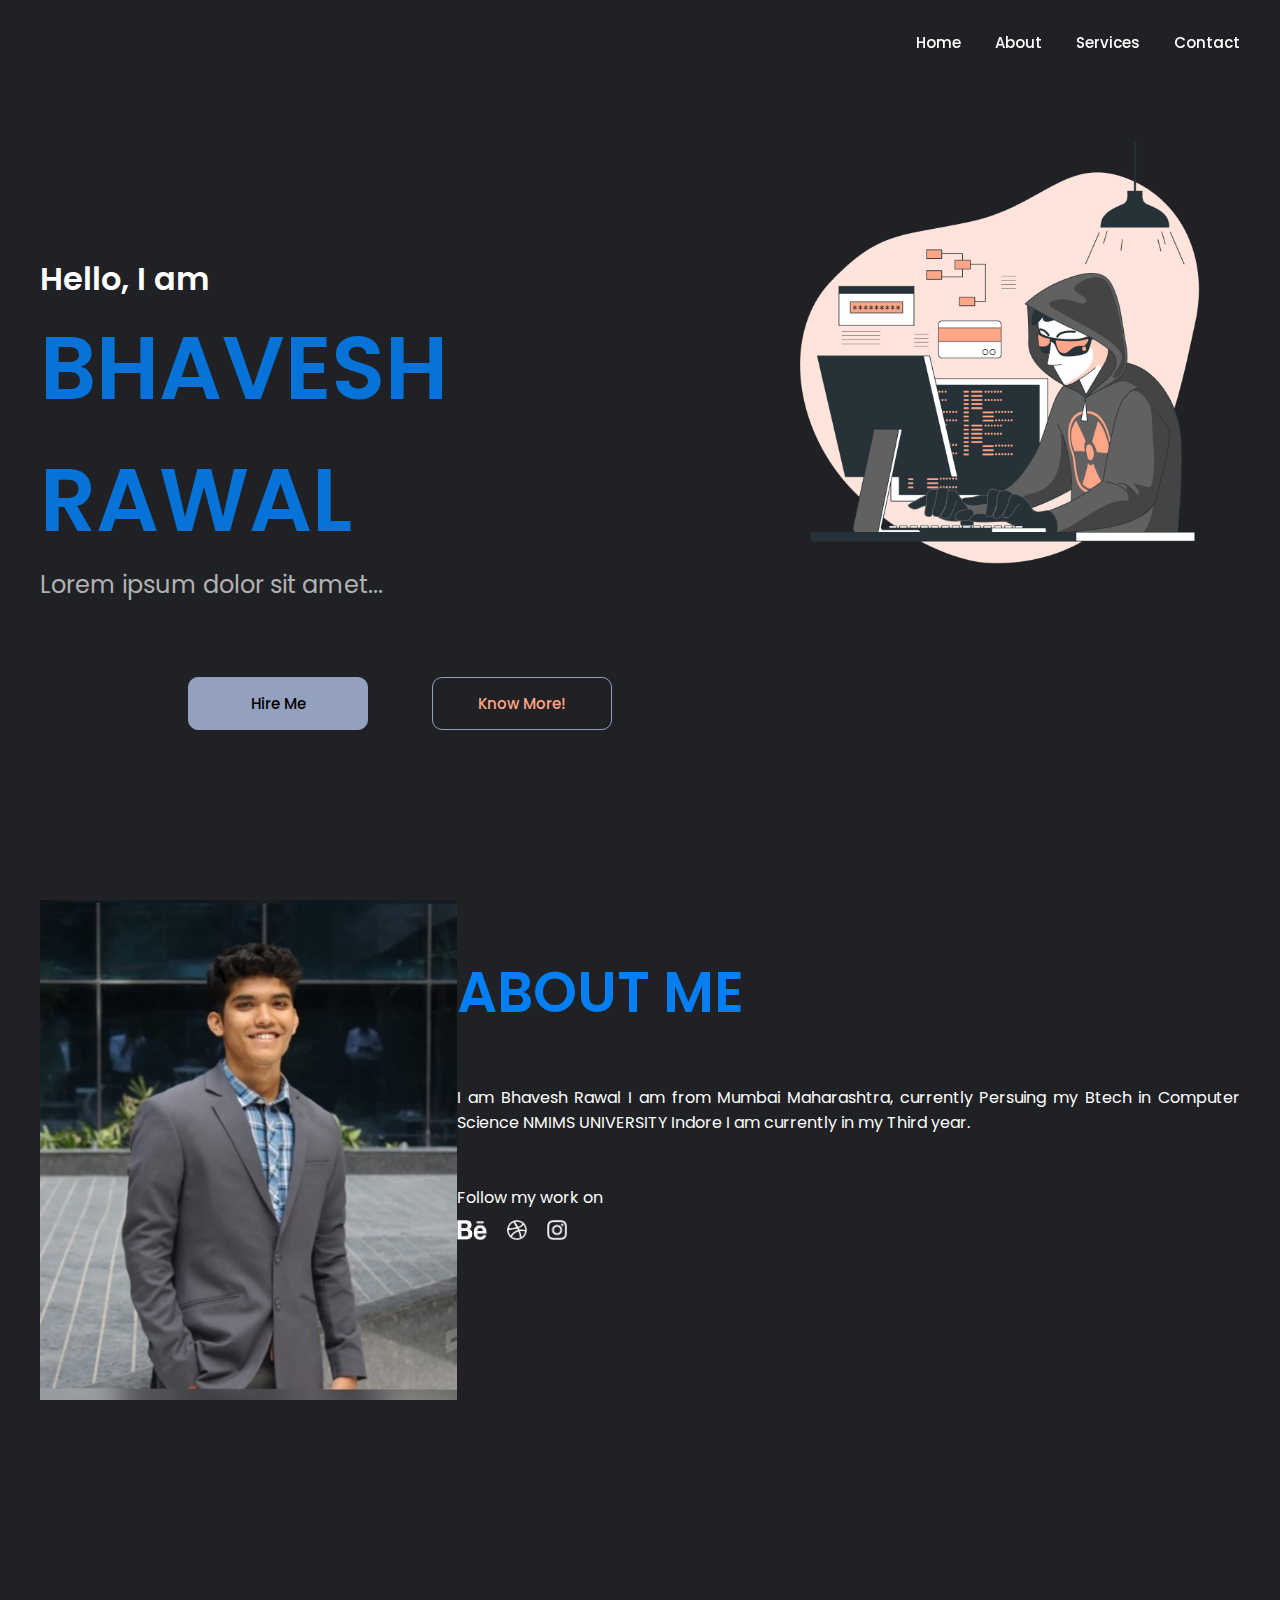
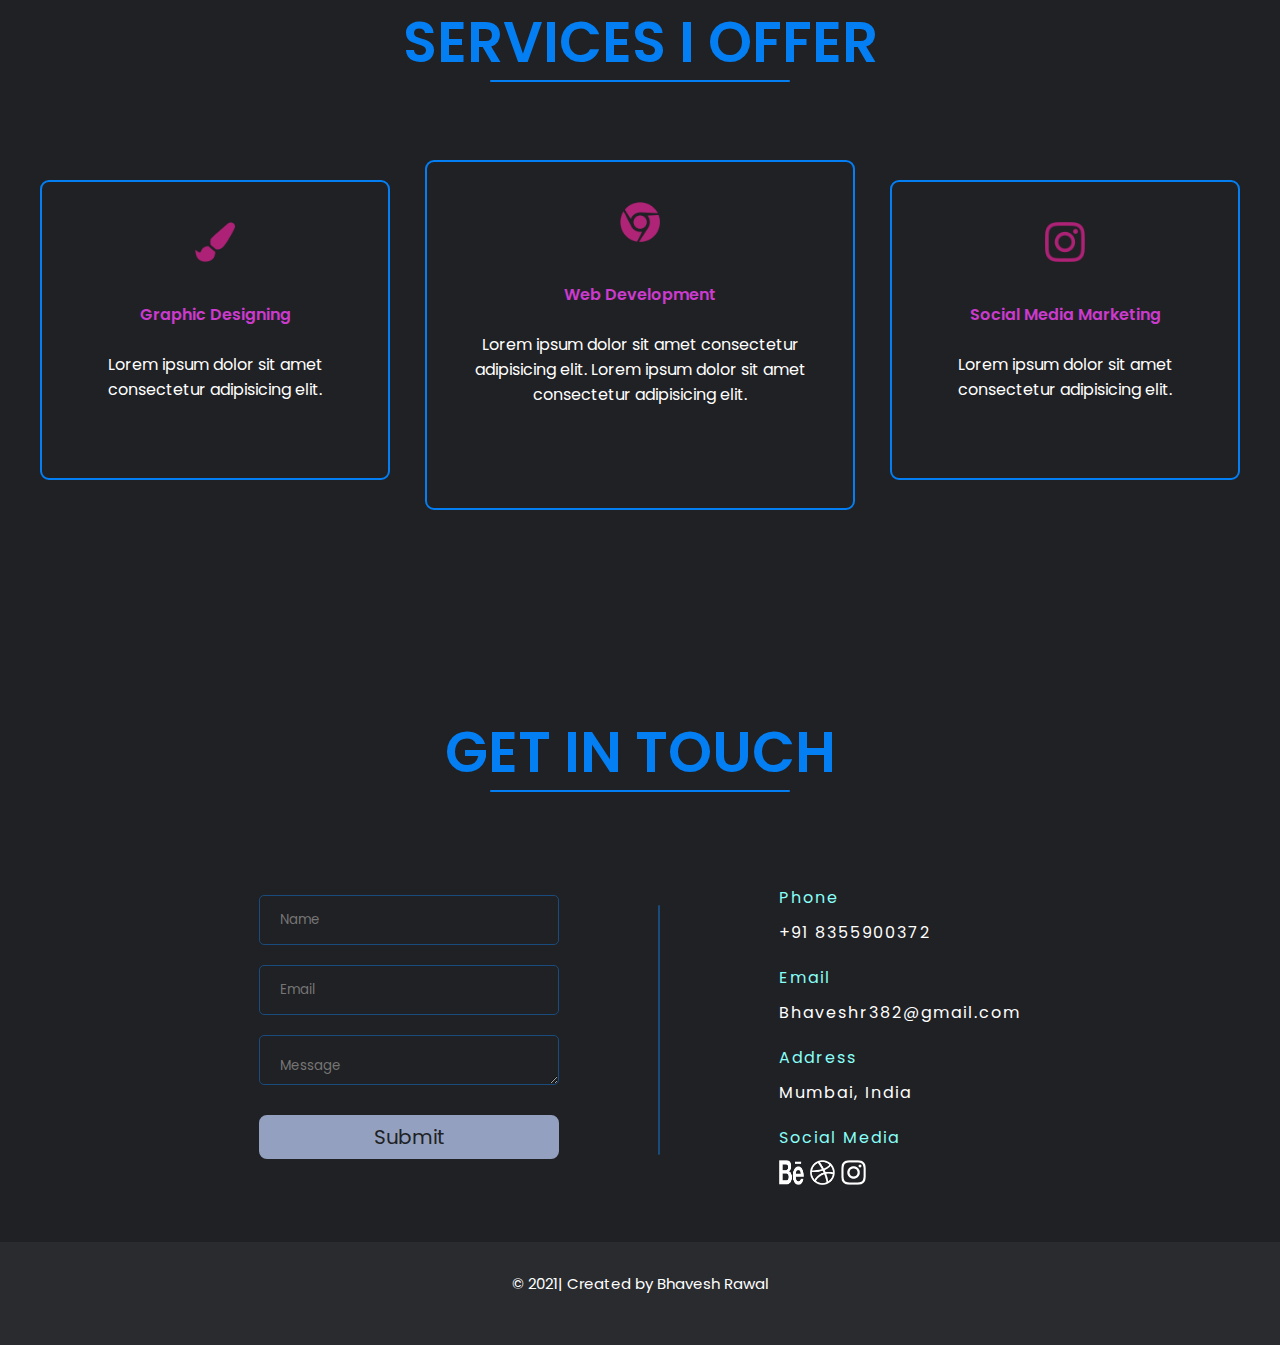
<file: source code/index.html>
<html lang="en">

<head>
  <meta charset="UTF-8" />
  <meta name="viewport" content="width=device-width , initial-scale=1.0" />
  <title>My Portfolio!</title>
  <link rel="preconnect" href="https://fonts.googleapis.com" />
  <link rel="preconnect" href="https://fonts.gstatic.com" crossorigin />
  <link
    href="https://fonts.googleapis.com/css2?family=Poppins:ital,wght@0,100;0,200;0,300;0,400;1,200;1,300;1,500;1600;400&display=swap"
    rel="stylesheet" />
  <link rel="stylesheet" href="https://cdnjs.cloudflare.com/ajax/libs/font-awesome/5.13.1/css/all.min.css">
  <link rel="stylesheet" href="./css/style.css" />
  <script src="https://cdnjs.cloudflare.com/ajax/libs/jquery/3.5.1/jquery.min.js"></script>
  <script src="./js/script.js"></script>
</head>

</html>

<body>
  <nav class="navbar">
    <div class="inner-width">
      <a href="/" class="logo"></a>
      <button class="menu-toggler">
        <span></span>
        <span></span>
        <span></span>
      </button>
      <div class="navbar-menu">
        <a href="#">Home</a>
        <a href="#about">About</a>
        <a href="#services">Services</a>
        <a href="#contact">Contact</a>
      </div>
    </div>
  </nav>

  <!--Home-->
  <section id="home">
    <div class="inner-width">
      <div class="content">
        <div class="heroComp">

          <span class="head-title">Hello, I am</span>
          <span class="head-subtitle">BHAVESH RAWAL</span>
          <span class="head-about">Lorem ipsum dolor sit amet...</span>
          <div class="buttons">
            <a href="#contact">Hire Me</a>
            <a href="#">Know More!</a>
          </div>
        </div>



        <img class="hackerImage" src="../assets/hacker-bro 1.png" />
      </div>
    </div>
    </div>
  </section>

  <section id="about">
    <div class="inner-width">
      <div class="about">
        <div class="about-image">
      <img src="../assets/group 1.png" alt="" class="about-image">
        </div>
        <div>
          <h1 class="section-title" style="margin-top: 50px;">ABOUT ME</h1>
          <p class="about-text">
            I am Bhavesh Rawal I am from Mumbai Maharashtra, currently Persuing my Btech in Computer Science NMIMS UNIVERSITY Indore
            I am currently in my Third year.

          </p>

          <p class="about-text">

          </p>

          <p class="about-text">
            Follow my work on
          </p>
          <span class="icons">
            <img src="../assets/vector-1.png" alt="" class="sm">
            <img src="../assets/vector-3.png" alt="" class="sm">
            <img src="../assets/vector-2.png" alt="" class="sm">
          </span>
        </div>
      </div>
    </div>
    </div>
  </section>


  <section id="services">
    <div class="inner-width">
      <div class="section-title" style="padding-top: 150px;text-align: center;"><span class="titleSection">SERVICES I
          OFFER</span></div>
      <br>
      <br>
      <br>
      <div class="services">
        <div class="service">
          <img src="../assets/vector-7.png" alt="">
          <h4>Graphic Designing</h4>
          <br>
          <p>Lorem ipsum dolor sit amet consectetur adipisicing elit.</p>
        </div>

        <div class="serviceMid">
          <img src="../assets/vector-9.png" alt="">
          <h4>Web Development</h4>
          <br>
          <p>Lorem ipsum dolor sit amet consectetur adipisicing elit.
            Lorem ipsum dolor sit amet consectetur adipisicing elit.
          </p>
        </div>
        <div class="service">
          <img src="../assets/vector-8.png" alt="">
          <h4>
            Social Media Marketing
          </h4>
          <br>
          <p>Lorem ipsum dolor sit amet consectetur adipisicing elit.</p>
        </div>
      </div>
  </section>

  <section id="contact">
    <div class="inner-width">
      <div class="section-title" style="padding-top: 150px;text-align: center;"><span class="titleSection">GET IN
          TOUCH</span></div>
      <div class="contact">
        <div class="formContainer">
          <form action="index2.php" method="post" class="contact-form">
            <input type="text" name="name" id="name" class="name" placeholder="Name">
            <input type="email" name="email" id="email" class="email" placeholder="Email">
            <textarea name="message" class="message" placeholder="Message"></textarea>
            <button type="submit" id="submit" class="btn">Submit</button>
          </form>
        </div>
        <div>
          <div class="contact-info">
            <div class="item">
              <p class="contact-head" style="margin-top: 90px;">Phone</p>
              <p>+91 8355900372</p>
            </div>

            <div class="item">
              <p class="contact-head">Email</p>
              <p> Bhaveshr382@gmail.com</p>
            </div>

            <div class="item">
              <p class="contact-head">Address</p>
              <p> Mumbai, India</p>
            </div>

            <div class="item">
              <p class="contact-head">Social Media</p>
              <span class="contact-icon">
                <img src="../assets/vector-1.png" alt="">
                <img href="google.com" src="../assets/vector-3.png" alt="">
                <img src="../assets/vector-2.png" alt="">
              </span>
            </div>
          </div>
        </div>
      </div>
    </div>
  </section>
  <footer>
    <div class="inner-width">
      <div class="copyright">
        &copy; 2021| Created by Bhavesh Rawal
      </div>
    </div>
  </footer>

  <button class="goTop fas fa-arrow-up"></button>
</body>
</file>
<file: source code/css/style.css>
* {
  font-family: "Poppins", sans-serif;
  margin: 0;
  padding: 0;
  text-decoration: none;
  box-sizing: border-box;
}

html {
  scroll-behavior: smooth;
}

::selection {
  background-color: #ffa588;
}

::-webkit-scrollbar {
  width: 10px;
  background-color: #292b2e;
}

::-webkit-scrollbar-thumb {
  background-color: #ffa588;
}

.navbar {
  position: fixed;
  background-color: transparent;
  width: 100%;
  padding: 30px 0;
  top: 0;
  z-index: 999;
  transition: 0.3s linear;
}

.inner-width {
  max-width: 1300px;
  margin: auto;
  padding: 0 40px;
}

.navbar .inner-width {
  display: flex;
  align-items: center;
  justify-content: space-between;
}

.navbar-menu a {
  color: white;
  font-size: 15px;
  font-weight: 500;
  margin-left: 30px;
  transition: 0.2s linear;
}

.sticky {
  background-color: #58a0b3;
  padding: 18px 0;
}

.navbar-menu a:hover {
  color: #ffa588 !important;
}

.sticky .navbar-menu a {
  color: #111;
}

.menu-toggler {
  background: none;
  width: 30px;
  border: none;
  cursor: pointer;
  position: relative;
  outline: none;
  z-index: 999;
  display: none;
}

.menu-toggler span {
  display: block;
  height: 3px;
  background-color: #fff;
  margin: 6px 0;
  position: relative;
  transition: 0.3s linear;
}

#home {
  height: 100vh;
  min-height: 500px;
  background: #202124 no-repeat center;
  background-size: cover;
  background-attachment: fixed;
}

#home .inner-width {
  display: flex;
  align-items: center;
  justify-content: center;
  height: 100%;
  text-align: center;
}

#home .content {
  width: 100%;
  color: white;
  display: flex;
  justify-content: space-between;
}

.heroComp {
  float: left;
  display: flex;
  flex-wrap: wrap;
  text-align: left;
  margin-top: 150px;
  flex-direction: column;
}

.head-title {
  font-family: "Poppins", sans-serif;
  font-size: 32px;
  font-weight: 600;
  line-height: 48px;
}

.head-subtitle {
  font-family: "Poppins", sans-serif;
  font-size: 88px;
  color: #0773D9;
  line-height: 132px;
  font-weight: 600;
}

.head-about {
  font-family: "Poppins", sans-serif;
  color: rgba(255, 255, 255, 0.664);
  font-size: 24px;
  font-weight: 400;
}

.hackerImage {
  float: right;
  width: 40%;
  height: 40%;
}

#home .buttons {
  margin-top: 60px;
  text-align: center;
}

#home .buttons a {
  color: #ffa588;
  display: inline-block;
  font-size: 15px;
  font-weight: 500;
  margin: 15px 30px;
  width: 180px;
  border: 1px solid #93A0BF;
  padding: 14px 0;
  border-radius: 10px;
  transition: 0.2s linear;
}

#home .buttons a:hover,
#home .buttons a:nth-child(1) {
  background-color: #93A0BF;
  color: black;
}

section {
  background: #202124;
  padding-bottom: 50px;
}

.section-title {
  font-size: 56px;
  font-weight: 600;
  color: #037EF3;
  /* margin-top: 50px; */
}

.about {
  display: flex;
  flex-direction: row;
  justify-content: space-between;
}

.about-image {
  height: 500px;
}

.about-text {
  color: white;
  margin-top: 50px;
  text-align: justify;
}

.about-pic {
  width: 160px;
  border-radius: 50%;
  margin-right: 100px;
}
.icons {
  display: flex;
}
.sm {
  margin-top: 10px;

  padding-right: 20px;
  height: 20px;
  transition: 0.2s linear;
}

.sm :hover {
  color: #48dbfb;
}

.services {
  display: flex;
  justify-content: space-between;
  flex-wrap: wrap;
  flex-direction: row;
}

.titleSection::after {
  width: 300px;
  content: "";
  position: absolute;
  height: 2px;
  margin-top: 80px;
  margin-bottom: 80px;
  background-color: #037EF3;
  border-radius: 3px;
  left: calc(50% - 150px);
}

.service {
  width: calc(30% - 10px);
  text-align: center;
  height: 300px;
  border: 2px solid #037EF3;
  border-radius: 9px;
  margin: 20px 0;
  padding: 40px 20px;
  color: #fff;
  transition: 0.3s linear;
}

.serviceMid {
  width: calc(40% - 50px);
  height: 350px;
  text-align: center;
  border: 2px solid #037EF3;
  border-radius: 9px;
  padding: 40px 20px;
  color: #fff;
  transition: 0.3s linear;
}

.service img {
  width: 40px;
  height: 40px;
  margin-bottom: 40px;
}

.serviceMid img {
  width: 40px;
  height: 40px;
  margin-bottom: 40px;
}
.service h4 {
  color: #CA3BCD;
  font-weight: 600;
  size: 32px;
}

.serviceMid h4 {
  color: #CA3BCD;
  font-weight: 600;
  size: 32px;
}

.contact {
  display: flex;
  justify-content: space-evenly;
  flex-wrap: wrap;
  flex-direction: row;
}

.contact-form {
  display: flex;
  flex-wrap: wrap;
  flex-direction: column;
  justify-content: space-between;
  margin-top: 90px;
}

.contact-form input,
.contact-form textarea {
  width: 300px;
  height: 50px;
  margin: 10px 0;
  background: none;
  border: 1px solid #194B7D;
  outline: none;
  padding: 20px;
  border-radius: 5px;
  color: #fff;
  margin-bottom: 10px;
}

.message {
  height: 300px;
  resize: vertical;
  scroll-behavior: smooth;
}

.contact-form .btn {
  width: 300px;
  border: 2px solid #93A0BF;
  padding: 5px;
  margin-top: 20px;
  margin-left: auto;
  cursor: pointer;
  background-color: #93A0BF;
  border-radius: 8px;
  color: #202124;
  font-size: 20px;
  transition: 0.2s linear;
}

.contact-info::before {
  width: 2px;
  content: "";
  position: absolute;
  height: 250px;
  margin-top: 20px;
  background-color: #194B7D;
  border-radius: 3px;
  left: calc(67% - 200px);
}

.contact-info .item {
  font-family: "Poppins";
  letter-spacing: 2px;
  border-radius: 50px;
  color: #fff;
  text-align: left;
  margin-top: 20px;
  transition: 0.3s linear;
}

.contact-head {
  padding-bottom: 10px;
  color: #88FFF8;
}

.contact-icon img {
  width: 25px;
  height: 25px;
}

footer {
  background: #292b2e;
  color: #fff;
  padding: 30px 0;
  text-align: center;
}

.copyright {
  font-size: 15px;
  margin-bottom: 20px;
}

.copyright a {
  font-size: 16px;
  color: #48dbfb;
  font-weight: 500;
}

.goTop {
  position: fixed;
  z-index: 999;
  bottom: 40px;
  right: 40px;
  width: 40px;
  height: 50px;
  background-color: #ffa588;
  color: #fff;
  border: none;
  border-radius: 200px;
  cursor: pointer;
  outline: none;
  display: none;
}

@media screen and (max-width: 980px) {
  .menu-toggler {
    display: block;
  }

  .navbar-menu {
    position: fixed;
    height: 100vh;
    widows: 100%;
    background-color: #353b48;
    top: 0;
    right: -100%;
    max-width: 400px;
    padding: 80px 50px;
    transition: 0.3s linear;
  }

  .navbar-menu a {
    display: block;
    font-size: 30px;
    margin: 30px 0;
  }

  .sticky .navbar-menu {
    background-color: #037EF3;
  }

  .navbar-menu.active {
    right: 0;
  }

  .menu-toggler.active span:nth-child(1) {
    transform: rotate(-45deg);
    top: 4px;
  }

  .menu-toggler.active span:nth-child(2) {
    opacity: 0;
  }
  .menu-toggler.active span:nth-child(3) {
    transform: rotate(45deg);
    bottom: 14px;
  }

  .inner-width {
    max-width: 300px;
  }

  .heroComp {
    max-width: 800px;
    align-content: center;
  }

  .head-subtitle {
    font-size: 30px;
  }
  .section-title {
    width: 100%;
    font-size: 30px;
    text-align: center;
  }

  .about {
    flex-direction: column;
    font-size: x-small;
  }
  .about-image {
    max-height: 250px;
  }

  .about-text {
    flex: 100%;
    text-align: justify;
  }

  .services {
    width: 100%;
  }

  .service {
    width: calc(85% - 20px);
    align-items: center;
  }
  .serviceMid {
    width: calc(80% - 10px);
    align-items: center;
  }

  .contact-form .item {
    width: 100%;
    margin: 10px 0;
  }

  .item {
    width: 100%;
    margin: 10px 0;
  }
}

@media screen and (max-width: 600px) {
  .inner-width {
    padding: 0 20px;
  }

  .content {
    width: calc(50% - 20px);
    font-size: smaller;
  }

  .content img {
    margin-top: 0;
    visibility: hidden;
  }
}
</file>
